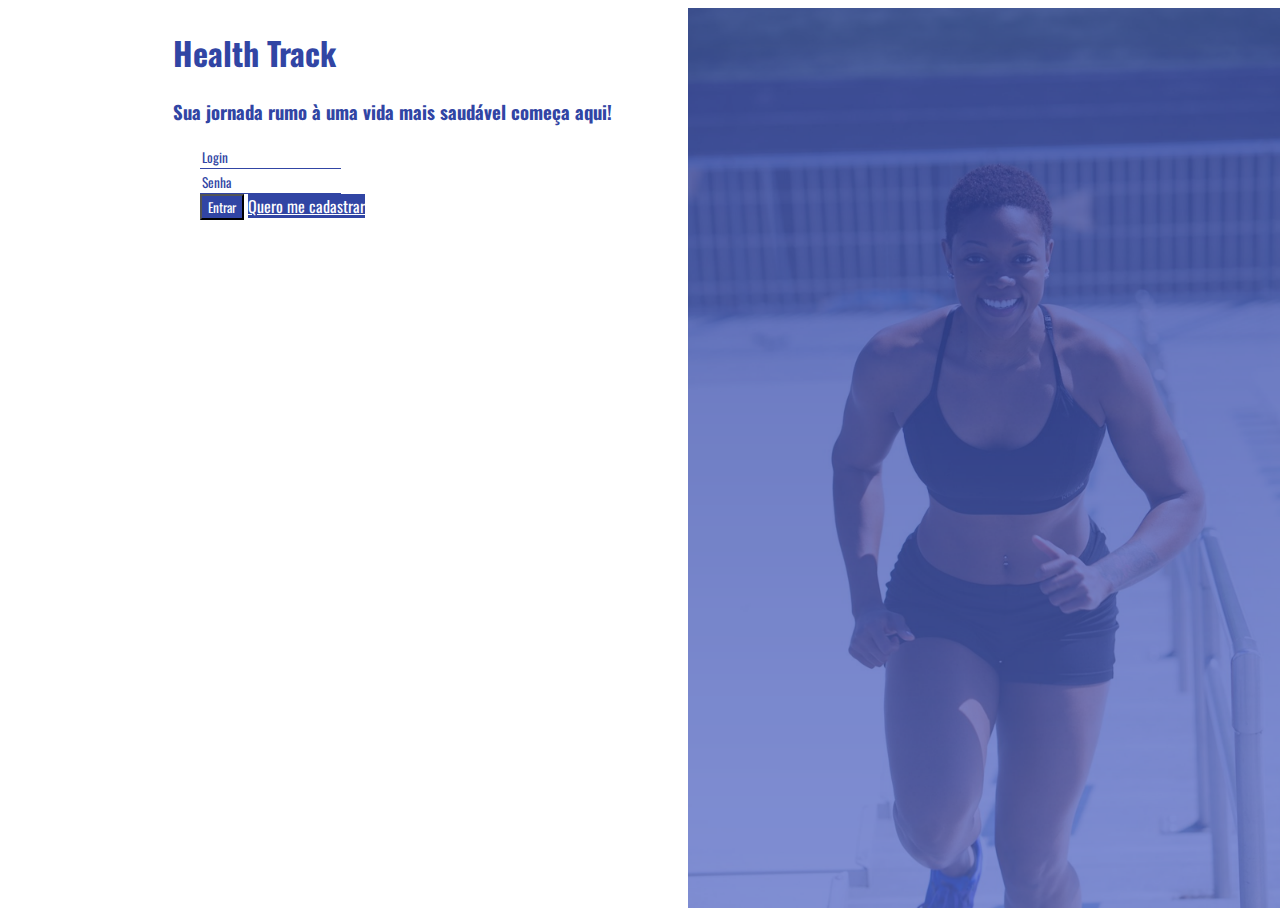
<file: index.html>
<!DOCTYPE html>
<html lang="pt-br">
<head>
    <meta charset="UTF-8">
    <meta name="viewport" content="width=device-width, initial-scale=1.0">
    <meta http-equiv="X-UA-Compatible" content="ie=edge">
    <link rel="stylesheet" href="https://stackpath.bootstrapcdn.com/bootstrap/4.5.0/css/bootstrap.min.css" integrity="sha384-9aIt2nRpC12Uk9gS9baDl411NQApFmC26EwAOH8WgZl5MYYxFfc+NcPb1dKGj7Sk" crossorigin="anonymous">
    <link rel="stylesheet" href="./styles/index.css">
    <link href="https://fonts.googleapis.com/css2?family=Oswald:wght@400;700&display=swap" rel="stylesheet">
    <title>Health Track</title>
</head>
<body>
    <main class="home--container d-flex flex-column justify-content-center">
        <section class="maincontent--container">
            <section class="title--container d-flex flex-column  m-3">
                <h1 class="text-uppercase">Health Track</h1>
                <h3>Sua jornada rumo à uma vida mais saudável começa aqui!</h2>
            </section>
            <section class="login--container d-flex flex-column m-4">
                <form action="pages/logged-home.html">
                    <div class="form-group">
                      <input type="email" class="form-control" id="exampleInputEmail1" aria-describedby="emailHelp" placeholder="Login">
                    </div>
                    <div class="form-group">
                      <input type="password" class="form-control" id="exampleInputPassword1" placeholder="Senha">
                    </div>
                    <div class="d-flex flex-column">
                        <button type="submit" class="btn btn-main m-3">Entrar</button>
                        <a href="./pages/register.html" class="btn btn-main m-3">Quero me cadastrar</a>
                    </div>
                  </form>
            </section>
        </section>        
    </main>
    <script src="https://code.jquery.com/jquery-3.5.1.slim.min.js" integrity="sha384-DfXdz2htPH0lsSSs5nCTpuj/zy4C+OGpamoFVy38MVBnE+IbbVYUew+OrCXaRkfj" crossorigin="anonymous"></script>
    <script src="https://cdn.jsdelivr.net/npm/popper.js@1.16.0/dist/umd/popper.min.js" integrity="sha384-Q6E9RHvbIyZFJoft+2mJbHaEWldlvI9IOYy5n3zV9zzTtmI3UksdQRVvoxMfooAo" crossorigin="anonymous"></script>
    <script src="https://stackpath.bootstrapcdn.com/bootstrap/4.5.0/js/bootstrap.min.js" integrity="sha384-OgVRvuATP1z7JjHLkuOU7Xw704+h835Lr+6QL9UvYjZE3Ipu6Tp75j7Bh/kR0JKI" crossorigin="anonymous"></script>
</body>
</html>
</file>
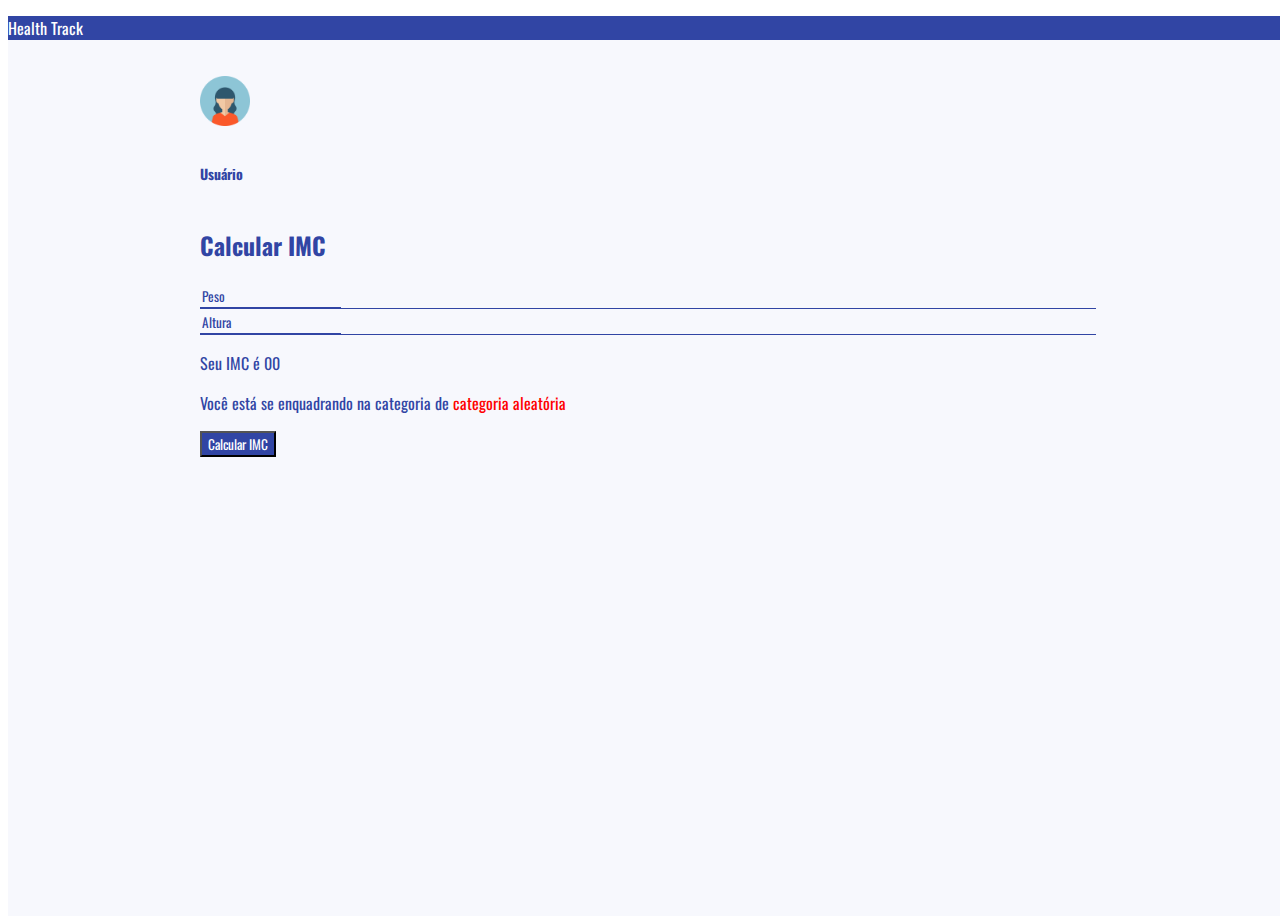
<file: pages/calculate-imc.html>
<!DOCTYPE html>
<html lang="pt-br">
<head>
    <meta charset="UTF-8">
    <meta name="viewport" content="width=device-width, initial-scale=1.0">
    <meta http-equiv="X-UA-Compatible" content="ie=edge">
    <link rel="stylesheet" href="https://stackpath.bootstrapcdn.com/bootstrap/4.5.0/css/bootstrap.min.css" integrity="sha384-9aIt2nRpC12Uk9gS9baDl411NQApFmC26EwAOH8WgZl5MYYxFfc+NcPb1dKGj7Sk" crossorigin="anonymous">
    <link rel="stylesheet" href="../styles/index.css">
    <link rel="stylesheet" href="../styles/logged-home.css">
    <link rel="stylesheet" href="../styles/calculate-imc.css">
    <link href="https://fonts.googleapis.com/css2?family=Oswald:wght@400;700&display=swap" rel="stylesheet">
    <title>Health Track</title>
</head>
<body>
    <main class="home--container">
        <header class="text-white text-uppercase d-flex justify-content-between align-items-center">
            <div class="navbar__menu-div">
                <span class="navbar__menu-hamb"></span>
            </div>
            <a href="../index.html"><p class="mt-3 ml-3">Health Track</p></a>
        </header>
        <section class="content--container list--container d-flex flex-column justify-content-center">
            <section class="user2--container d-flex flex-row justify-content-start mt-2 mb-2">
                <img class="ml-2 mr-2" width="50px" height="50px" src="../imgs/icon-mulher3.png">
                <h2><span class="blue-text small-text">Usuário</span></h2>
            </section>

            <section class="imc--container d-flex flex-column m-4">
                <h2 class="text-uppercase blue-text align-self-center">Calcular IMC</h2>
                <form action="logged-home.html">
                    <div class="form-group">
                      <input type="text" class="form-control" aria-describedby="emailHelp" placeholder="Peso">
                    </div>
                    <div class="form-group">
                      <input type="text" class="form-control"aria-describedby="emailHelp" placeholder="Altura">
                    </div>
                    <div class="result--container blue-text mt-5 mb-5" id="resultContainer">
                        <p>Seu IMC é 00</p>
                        <p>Você está se enquadrando na categoria de <span class="red-text">categoria aleatória</span></p>
                    </div>
                    <div class="d-flex flex-column">
                        <button type="submit" class="btn btn-blue m-3">Calcular IMC</button>
                    </div>
                  </form>
            </section>
        </section>      
    </main>
    <script src="https://code.jquery.com/jquery-3.5.1.slim.min.js" integrity="sha384-DfXdz2htPH0lsSSs5nCTpuj/zy4C+OGpamoFVy38MVBnE+IbbVYUew+OrCXaRkfj" crossorigin="anonymous"></script>
    <script src="https://cdn.jsdelivr.net/npm/popper.js@1.16.0/dist/umd/popper.min.js" integrity="sha384-Q6E9RHvbIyZFJoft+2mJbHaEWldlvI9IOYy5n3zV9zzTtmI3UksdQRVvoxMfooAo" crossorigin="anonymous"></script>
    <script src="https://stackpath.bootstrapcdn.com/bootstrap/4.5.0/js/bootstrap.min.js" integrity="sha384-OgVRvuATP1z7JjHLkuOU7Xw704+h835Lr+6QL9UvYjZE3Ipu6Tp75j7Bh/kR0JKI" crossorigin="anonymous"></script>
</body>
</html>
</file>
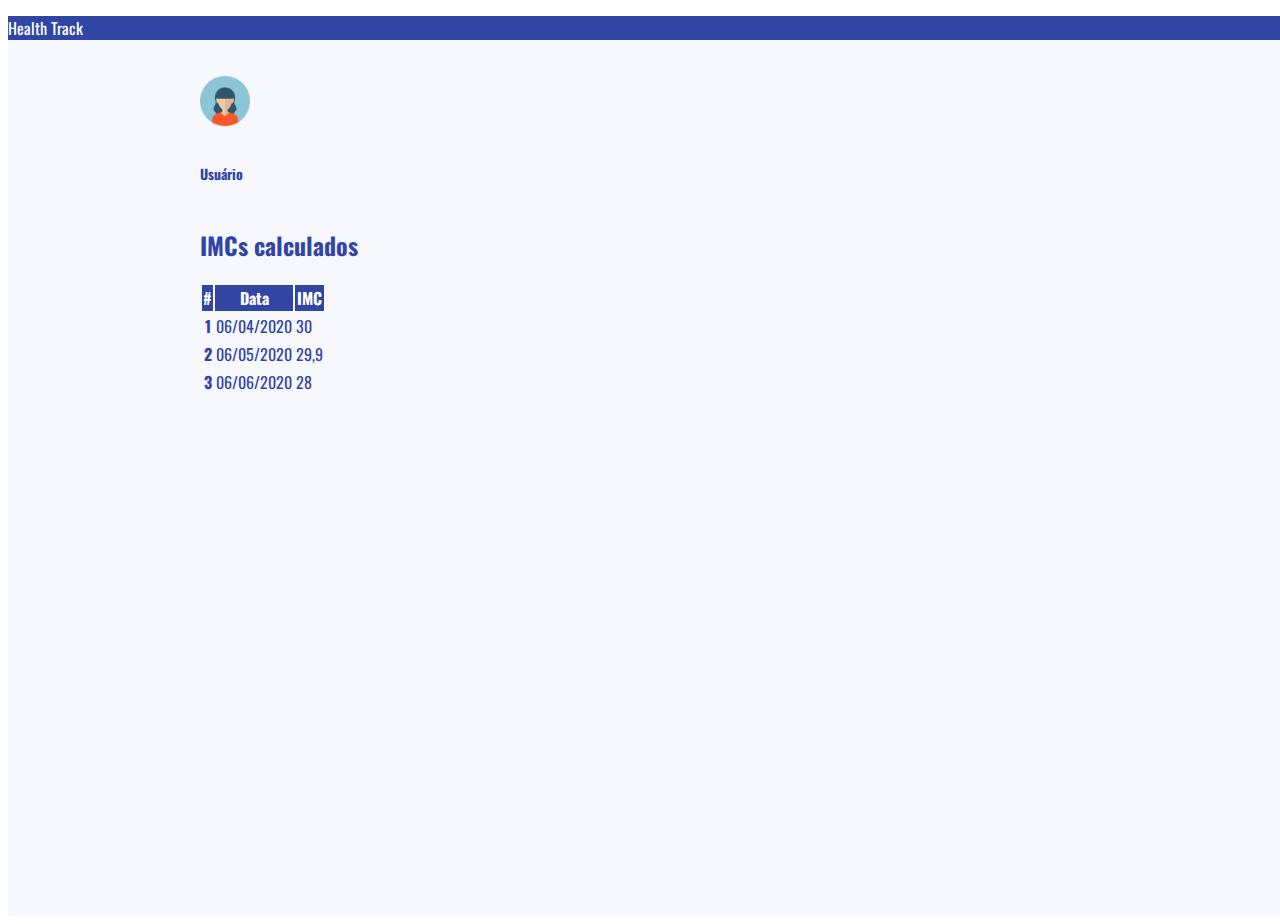
<file: pages/imc-list.html>
<!DOCTYPE html>
<html lang="pt-br">
<head>
    <meta charset="UTF-8">
    <meta name="viewport" content="width=device-width, initial-scale=1.0">
    <meta http-equiv="X-UA-Compatible" content="ie=edge">
    <link rel="stylesheet" href="https://stackpath.bootstrapcdn.com/bootstrap/4.5.0/css/bootstrap.min.css" integrity="sha384-9aIt2nRpC12Uk9gS9baDl411NQApFmC26EwAOH8WgZl5MYYxFfc+NcPb1dKGj7Sk" crossorigin="anonymous">
    <link rel="stylesheet" href="../styles/index.css">
    <link rel="stylesheet" href="../styles/logged-home.css">
    <link rel="stylesheet" href="../styles/calculate-imc.css">
    <link href="https://fonts.googleapis.com/css2?family=Oswald:wght@400;700&display=swap" rel="stylesheet">
    <title>Health Track</title>
</head>
<body>
    <main class="home--container">
        <header class="text-white text-uppercase d-flex justify-content-between align-items-center">
            <div class="navbar__menu-div">
                <span class="navbar__menu-hamb"></span>
            </div>
            <a href="../index.html"><p class="mt-3 ml-3">Health Track</p></a>
        </header>
        <section class="content--container list--container d-flex flex-column justify-content-center">
            <section class="user2--container d-flex flex-row justify-content-start  mt-2 mb-2">
                <img class="ml-2 mr-2" width="50px" height="50px" src="../imgs/icon-mulher3.png">
                <h2><span class="blue-text small-text">Usuário</span></h2>
            </section>

            <section class="imclist--container d-flex flex-column m-4 justify-content-center">
                <h2 class="text-uppercase blue-text align-self-center mb-2">IMCs calculados</h2>                
                  <table class="table">
                    <thead class="thead-blue">
                      <tr>
                        <th scope="col">#</th>
                        <th scope="col">Data</th>
                        <th scope="col">IMC</th>
                      </tr>
                    </thead>
                    <tbody>
                      <tr>
                        <th scope="row">1</th>
                        <td>06/04/2020</td>
                        <td>30</td>
                      </tr>
                      <tr>
                        <th scope="row">2</th>
                        <td>06/05/2020</td>
                        <td>29,9</td>
                      </tr>
                      <tr>
                        <th scope="row">3</th>
                        <td>06/06/2020</td>
                        <td>28</td>
                      </tr>
                    </tbody>
                  </table>
            </section>
        </section>      
    </main>
    <script src="https://code.jquery.com/jquery-3.5.1.slim.min.js" integrity="sha384-DfXdz2htPH0lsSSs5nCTpuj/zy4C+OGpamoFVy38MVBnE+IbbVYUew+OrCXaRkfj" crossorigin="anonymous"></script>
    <script src="https://cdn.jsdelivr.net/npm/popper.js@1.16.0/dist/umd/popper.min.js" integrity="sha384-Q6E9RHvbIyZFJoft+2mJbHaEWldlvI9IOYy5n3zV9zzTtmI3UksdQRVvoxMfooAo" crossorigin="anonymous"></script>
    <script src="https://stackpath.bootstrapcdn.com/bootstrap/4.5.0/js/bootstrap.min.js" integrity="sha384-OgVRvuATP1z7JjHLkuOU7Xw704+h835Lr+6QL9UvYjZE3Ipu6Tp75j7Bh/kR0JKI" crossorigin="anonymous"></script>
</body>
</html>
</file>
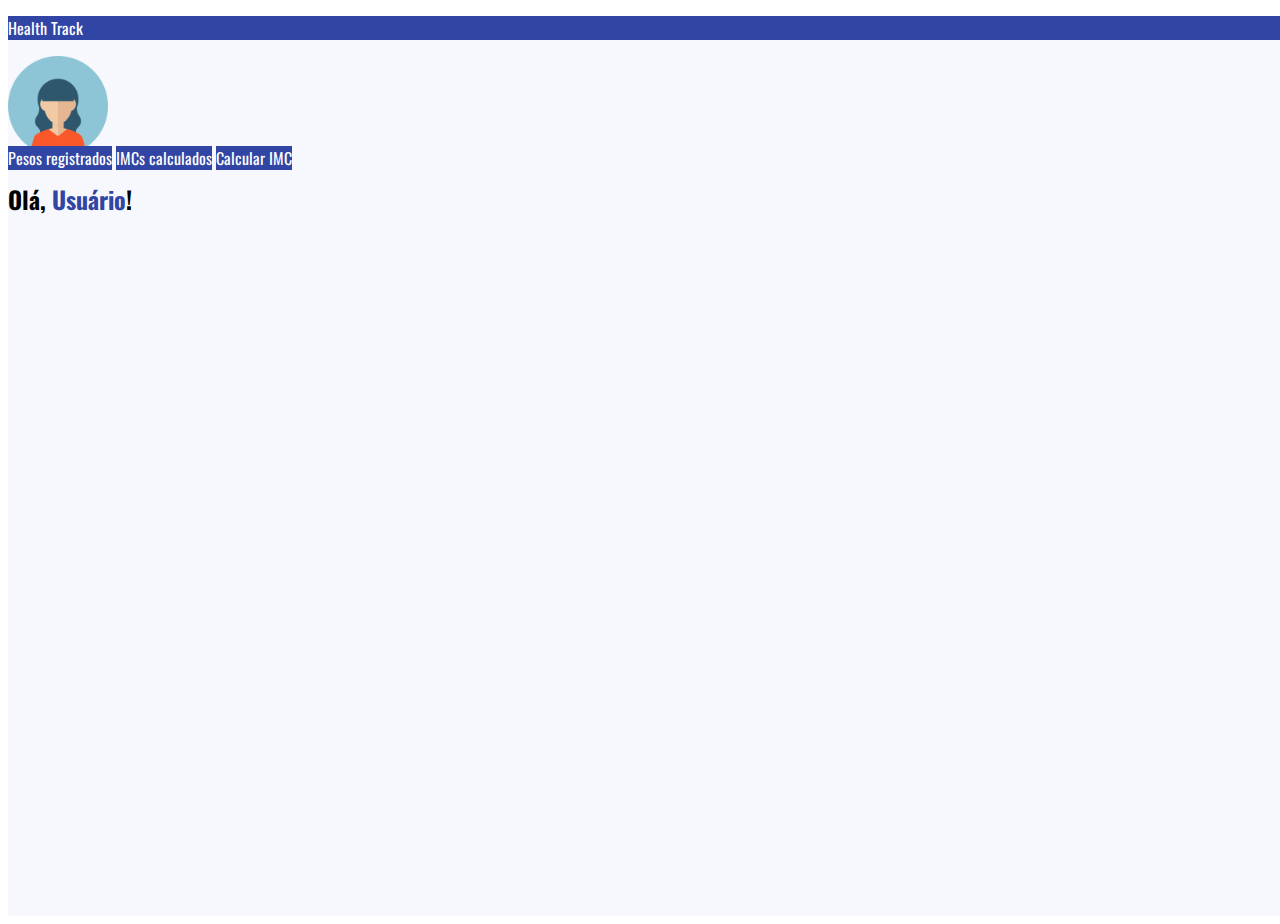
<file: pages/logged-home.html>
<!DOCTYPE html>
<html lang="pt-br">
<head>
    <meta charset="UTF-8">
    <meta name="viewport" content="width=device-width, initial-scale=1.0">
    <meta http-equiv="X-UA-Compatible" content="ie=edge">
    <link rel="stylesheet" href="https://stackpath.bootstrapcdn.com/bootstrap/4.5.0/css/bootstrap.min.css" integrity="sha384-9aIt2nRpC12Uk9gS9baDl411NQApFmC26EwAOH8WgZl5MYYxFfc+NcPb1dKGj7Sk" crossorigin="anonymous">
    <link rel="stylesheet" href="../styles/index.css">
    <link rel="stylesheet" href="../styles/logged-home.css">
    <link href="https://fonts.googleapis.com/css2?family=Oswald:wght@400;700&display=swap" rel="stylesheet">
    <title>Health Track</title>
</head>
<body>
    <main class="home--container">
        <header class="text-white text-uppercase d-flex justify-content-between align-items-center">
            <div class="navbar__menu-div">
                <span class="navbar__menu-hamb"></span>
            </div>
            <a href="../index.html"><p class="mt-3 ml-3">Health Track</p></a>
        </header>
        <section class="loggedcontent--container d-flex flex-column justify-content-center">
            <div class="content-centered">
                <section class="user--container d-flex align-items-center">
                    <img class="user-img" width="100px" height="100px" src="../imgs/icon-mulher3.png">
                    <h2 class="text-black">Olá, <span class="blue-text">Usuário</span>!</h2>
                </section>
    
                <section class="options--container d-flex flex-column m-5">
                    <a class="btn btn-blue mt-2 mb-2" href="./weight-list.html">Pesos registrados</a>
                    <a class="btn btn-blue mt-2 mb-2" href="./imc-list.html">IMCs calculados</a>
                    <a class="btn btn-blue mt-2 mb-2" href="./calculate-imc.html">Calcular IMC</a>
                </section>
            </div>
        </section>      
    </main>
    <script src="https://code.jquery.com/jquery-3.5.1.slim.min.js" integrity="sha384-DfXdz2htPH0lsSSs5nCTpuj/zy4C+OGpamoFVy38MVBnE+IbbVYUew+OrCXaRkfj" crossorigin="anonymous"></script>
    <script src="https://cdn.jsdelivr.net/npm/popper.js@1.16.0/dist/umd/popper.min.js" integrity="sha384-Q6E9RHvbIyZFJoft+2mJbHaEWldlvI9IOYy5n3zV9zzTtmI3UksdQRVvoxMfooAo" crossorigin="anonymous"></script>
    <script src="https://stackpath.bootstrapcdn.com/bootstrap/4.5.0/js/bootstrap.min.js" integrity="sha384-OgVRvuATP1z7JjHLkuOU7Xw704+h835Lr+6QL9UvYjZE3Ipu6Tp75j7Bh/kR0JKI" crossorigin="anonymous"></script>
</body>
</html>
</file>
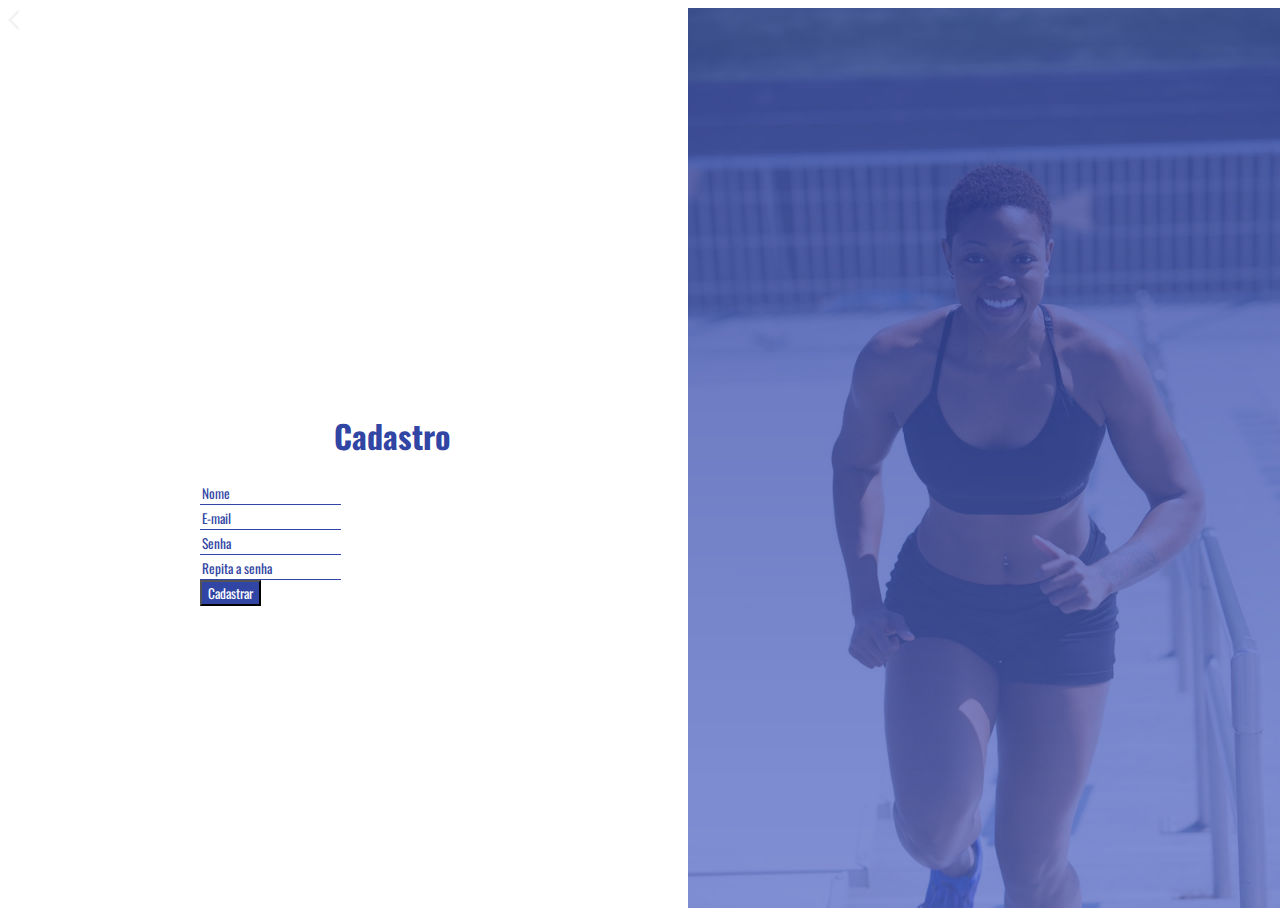
<file: pages/register.html>
<!DOCTYPE html>
<html lang="pt-br">
<head>
    <meta charset="UTF-8">
    <meta name="viewport" content="width=device-width, initial-scale=1.0">
    <meta http-equiv="X-UA-Compatible" content="ie=edge">
    <link rel="stylesheet" href="https://stackpath.bootstrapcdn.com/bootstrap/4.5.0/css/bootstrap.min.css" integrity="sha384-9aIt2nRpC12Uk9gS9baDl411NQApFmC26EwAOH8WgZl5MYYxFfc+NcPb1dKGj7Sk" crossorigin="anonymous">
    <link rel="stylesheet" href="../styles/index.css">
    <link href="https://fonts.googleapis.com/css2?family=Oswald:wght@400;700&display=swap" rel="stylesheet">
    <title>Health Track</title>
</head>
<body>
    <main class="home--container">
        <header class="text-white text-uppercase ml-2 mr-2 d-flex justify-content-between align-items-center">
            <a href="../index.html"><img src="../imgs/back-button.svg"></a>
            <p class="mt-3">Health Track</p>
        </header>
        <section class="content--container d-flex flex-column justify-content-center">
            <section class="title--container d-flex flex-column m-3">
                <h1 class="text-uppercase">Cadastro</h1>
            </section>
            <section class="register--container d-flex flex-column m-4">
                <form action="../index.html">
                    <div class="form-group">
                      <input type="text" class="form-control" aria-describedby="emailHelp" placeholder="Nome">
                    </div>
                    <div class="form-group">
                      <input type="email" class="form-control"aria-describedby="emailHelp" placeholder="E-mail">
                    </div>
                    <div class="form-group">
                      <input type="password" class="form-control" id="exampleInputPassword1" placeholder="Senha">
                    </div>
                    <div class="form-group">
                      <input type="password" class="form-control" id="exampleInputPassword1" placeholder="Repita a senha">
                    </div>
                    <div class="d-flex flex-column">
                        <button type="submit" class="btn btn-main m-3">Cadastrar</button>
                    </div>
                  </form>
            </section>
        </section>
        
    </main>
    <script src="https://code.jquery.com/jquery-3.5.1.slim.min.js" integrity="sha384-DfXdz2htPH0lsSSs5nCTpuj/zy4C+OGpamoFVy38MVBnE+IbbVYUew+OrCXaRkfj" crossorigin="anonymous"></script>
    <script src="https://cdn.jsdelivr.net/npm/popper.js@1.16.0/dist/umd/popper.min.js" integrity="sha384-Q6E9RHvbIyZFJoft+2mJbHaEWldlvI9IOYy5n3zV9zzTtmI3UksdQRVvoxMfooAo" crossorigin="anonymous"></script>
    <script src="https://stackpath.bootstrapcdn.com/bootstrap/4.5.0/js/bootstrap.min.js" integrity="sha384-OgVRvuATP1z7JjHLkuOU7Xw704+h835Lr+6QL9UvYjZE3Ipu6Tp75j7Bh/kR0JKI" crossorigin="anonymous"></script>
</body>
</html>
</file>
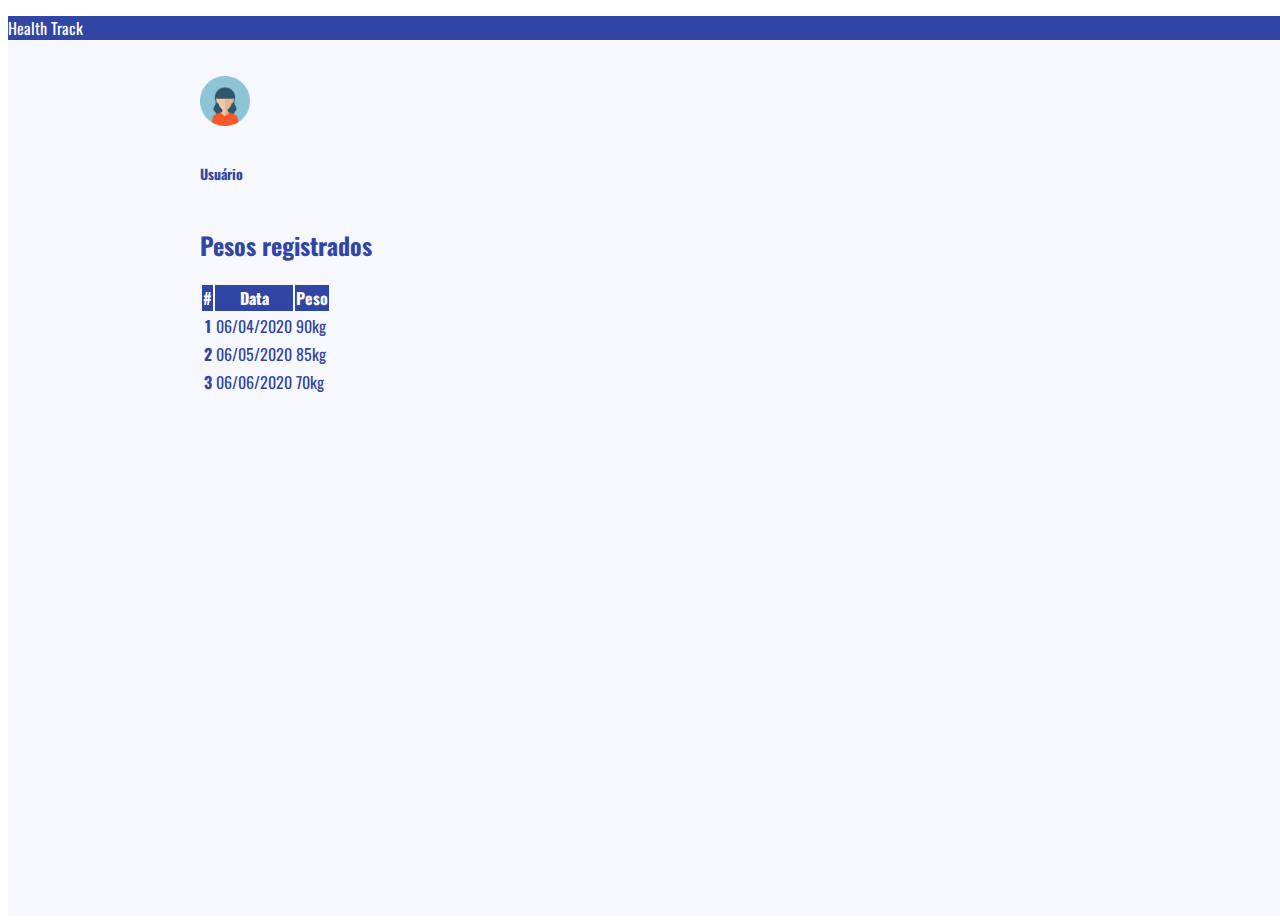
<file: pages/weight-list.html>
<!DOCTYPE html>
<html lang="pt-br">
<head>
    <meta charset="UTF-8">
    <meta name="viewport" content="width=device-width, initial-scale=1.0">
    <meta http-equiv="X-UA-Compatible" content="ie=edge">
    <link rel="stylesheet" href="https://stackpath.bootstrapcdn.com/bootstrap/4.5.0/css/bootstrap.min.css" integrity="sha384-9aIt2nRpC12Uk9gS9baDl411NQApFmC26EwAOH8WgZl5MYYxFfc+NcPb1dKGj7Sk" crossorigin="anonymous">
    <link rel="stylesheet" href="../styles/index.css">
    <link rel="stylesheet" href="../styles/logged-home.css">
    <link rel="stylesheet" href="../styles/calculate-imc.css">
    <link href="https://fonts.googleapis.com/css2?family=Oswald:wght@400;700&display=swap" rel="stylesheet">
    <title>Health Track</title>
</head>
<body>
    <main class="home--container">
        <header class="text-white text-uppercase d-flex justify-content-between align-items-center">
            <div class="navbar__menu-div">
                <span class="navbar__menu-hamb"></span>
            </div>
            <a href="../index.html"><p class="mt-3 ml-3">Health Track</p></a>
        </header>
        <section class="content--container list--container d-flex flex-column justify-content-center">
            <section class="user2--container d-flex flex-row justify-content-start  mt-2 mb-2">
                <img class="ml-2 mr-2" width="50px" height="50px" src="../imgs/icon-mulher3.png">
                <h2><span class="blue-text small-text">Usuário</span></h2>
            </section>

            <section class="weightlist--container d-flex flex-column m-4 justify-content-center">
                <h2 class="text-uppercase blue-text align-self-center">Pesos registrados</h2>                
                  <table class="table">
                    <thead class="thead-blue">
                      <tr>
                        <th scope="col">#</th>
                        <th scope="col">Data</th>
                        <th scope="col">Peso</th>
                      </tr>
                    </thead>
                    <tbody>
                      <tr>
                        <th scope="row">1</th>
                        <td>06/04/2020</td>
                        <td>90kg</td>
                      </tr>
                      <tr>
                        <th scope="row">2</th>
                        <td>06/05/2020</td>
                        <td>85kg</td>
                      </tr>
                      <tr>
                        <th scope="row">3</th>
                        <td>06/06/2020</td>
                        <td>70kg</td>
                      </tr>
                    </tbody>
                  </table>
            </section>
        </section>      
    </main>
    <script src="https://code.jquery.com/jquery-3.5.1.slim.min.js" integrity="sha384-DfXdz2htPH0lsSSs5nCTpuj/zy4C+OGpamoFVy38MVBnE+IbbVYUew+OrCXaRkfj" crossorigin="anonymous"></script>
    <script src="https://cdn.jsdelivr.net/npm/popper.js@1.16.0/dist/umd/popper.min.js" integrity="sha384-Q6E9RHvbIyZFJoft+2mJbHaEWldlvI9IOYy5n3zV9zzTtmI3UksdQRVvoxMfooAo" crossorigin="anonymous"></script>
    <script src="https://stackpath.bootstrapcdn.com/bootstrap/4.5.0/js/bootstrap.min.js" integrity="sha384-OgVRvuATP1z7JjHLkuOU7Xw704+h835Lr+6QL9UvYjZE3Ipu6Tp75j7Bh/kR0JKI" crossorigin="anonymous"></script>
</body>
</html>
</file>
<file: styles/index.css>
* {
    font-family: 'Oswald', sans-serif!important;
}

.home--container {
    width: 100vw;
    height: 100vh;
    background: url('../imgs/stock1.png');
    background-size: cover;
    background-position-x: initial;
    color: #fff;
}

.header--container {
    width: 100vw;
    height: 10vh;
}

.content--container, .loggedcontent--container {
    height: 90vh;
}

.form-control {
    color: #fff;
    background-color: transparent;
    border: none;
    border-bottom: 1px solid white;
    border-radius: unset;
}

.form-control:focus {
    color: #fff;
    background-color: transparent;
    border: none;
    border-bottom: 1px solid white;
    border-radius: unset;
}

.form-control::placeholder { /* Chrome, Firefox, Opera, Safari 10.1+ */
    color: #fff;
    opacity: 1; /* Firefox */
}
  
.form-control:-ms-input-placeholder { /* Internet Explorer 10-11 */
    color: #fff;
}

.form-control::-ms-input-placeholder { /* Microsoft Edge */
    color: #fff;
}

.btn-main, a.btn-main,  a.btn-main:link, a.btn-main:visited, a.btn-main:active  {
    background-color: #fff;
    color: #3145A4;
} 

.navbar__menu-div {
    border-radius: 50%;
    position: fixed;
    top: 0;
    right: 0;
    height: 8vh;
    width: 60px;
    cursor: pointer;
    box-shadow: 0 0 0 0px rgba(254, 250, 241, 0.7);
    transition: box-shadow 0.5s .2s cubic-bezier(0.42, 0.96, 0.57, 1.07);
}

@media (min-width: 768px) {
    .navbar__menu-div {
        display: none;
    }
}

.navbar__menu-hamb {
    opacity: 0.8;
    position: relative;
    display: block;
    background: #fff;
    width: 7vw;
    height: 3px;
    top: 4vh;
    margin: 0 auto;
}

.navbar__menu-hamb:before,
.navbar__menu-hamb:after {
    background: #fff;
    content: "";
    display: block;
    width: 100%;
    height: 100%;
    position: absolute;
    transition: .5s ease-in-out;
}

.navbar__menu-hamb:before {
    top: -10px;
}

.navbar__menu-hamb:after {
    bottom: -10px;
}

.thead-blue {
    color: #fff;
    background-color: #3145A4;
}

tbody {
    color: #3145A4;
}

.user--container {
    height: 10vh;
}

.imc--container, .imclist--container, .weightlist--container {
    height: 80vh;
}

@media (min-width: 1025px) {
    .home--container {
        width: 100vw;
        height: 100vh;
        background: url(../imgs/stock1.png) no-repeat right;
        background-size: contain;        
    }

    h1, h3 {      
        color: #3145A4;
    }

    .maincontent--container, .content--container {
        width: 60vw;
        display: flex;
        flex-direction: column;
        justify-content: center;
        align-items: center;
    }

    .list--container {
        width: 100vw;
    }

    .weightlist--container, .imclist--container {
        width: 70%;
    }

    .login--container, .register--container {
        width: 30vw;
    }

    .user--container {
        justify-content: center!important;
    }

    .user2--container {
        width: 70%;
        margin-top: 20px!important;
    }

    .user-img {
        margin-right: 30px;
    }

    .loggedcontent--container {
        width: 100%;
    }

    .content-centered {
        width: 50%;      
        align-self: center;
    }

    .imc--container {
       justify-content: center;
        width: 70%;
    }

    .form-control {
        color: #3145A4;
        background-color: transparent;
        border: none;
        border-bottom: 1px solid #3145A4;
        border-radius: unset;
    }
    
    .form-control:focus {
        color: #3145A4;
        background-color: transparent;
        border: none;
        border-bottom: 1px solid #3145A4;
        border-radius: unset;
    }
    
    .form-control::placeholder { /* Chrome, Firefox, Opera, Safari 10.1+ */
        color: #3145A4;
        opacity: 1; /* Firefox */
    }
      
    .form-control:-ms-input-placeholder { /* Internet Explorer 10-11 */
        color: #3145A4;
    }
    
    .form-control::-ms-input-placeholder { /* Microsoft Edge */
        color: #3145A4;
    }
    
    .btn-main, a.btn-main {
        background-color: #3145A4!important;
        color: #fff!important;
    }
}

.text-black {
    color: black;
}
</file>
<file: styles/logged-home.css>
header {
    background-color: #3145A4;
}

a, a:hover {
    color: #fff;
    text-decoration: none;
}

.home--container {
    background: #F7F8FD;
}

.blue-text {
    color: #3145A4;
}

.user--container {
    justify-content: space-evenly;
}

.btn-blue {
    background-color: #3145A4;
    color: #fff;
}
</file>
<file: styles/calculate-imc.css>
.form-group {
   color: #3145A4;
   border-bottom: 1px solid #3145A4;
}

.form-control:focus, .form-control:not(:focus) {
    color: #3145A4;
    border-bottom: 1px solid #3145A4;
}

.form-control::placeholder { /* Chrome, Firefox, Opera, Safari 10.1+ */
    color: #3145A4;
    opacity: 1; /* Firefox */
}
  
.form-control:-ms-input-placeholder { /* Internet Explorer 10-11 */
    color: #3145A4;
}

.form-control::-ms-input-placeholder { /* Microsoft Edge */
    color: #3145A4;
}

.red-text {
    color: red;
}

.small-text {
    font-size: 14px;
}
</file>
